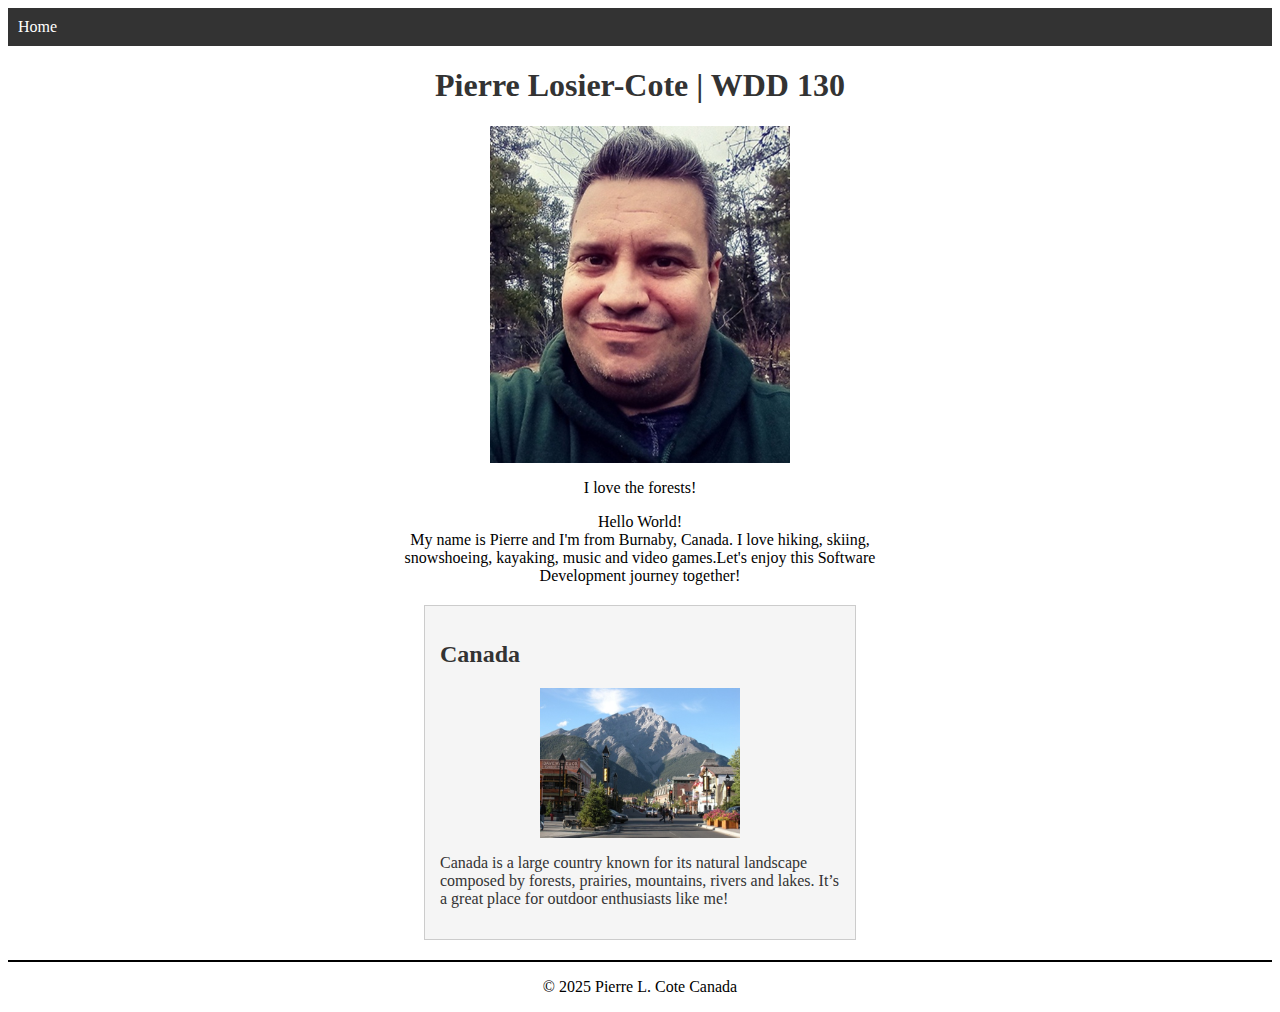
<file: index.html>
<!DOCTYPE html>
<html lang="en-us">
<head>
    <meta charset="utf-8">
    <meta name="viewport" content="width=device-width, initial-scale=1.0">
    <title>Pierre Losier-Cote | WDD 130</title>
    <meta name="description" content="Pierre Losier-Cote's WDD 130 home page, showcasing web development skills, personal interests, and information about Canada.">
    <meta name="author" content="Pierre Losier-Cote">
    <link rel="stylesheet" href="styles/styles.css">
</head>
<body>
    <header>
        <nav>
            <a href="https://byui-cse.github.io/wdd130-ww-course/">Home</a>
        </nav>
    </header>
    <main>
        <h1>Pierre Losier-Cote | WDD 130</h1>
        <img src="images/profile.jpg" alt="Pierre Losier-Cote">
        <p>I love the forests!</p>
        <p>Hello World!<br>
        My name is Pierre and I'm from Burnaby, Canada. I love hiking, skiing,<br>
        snowshoeing, kayaking, music and video games.Let's enjoy this Software<br>
        Development journey together!</p>
    </main>
    <aside>
        <h2>Canada</h2>
        <img src="images/mtrundle.jpg" alt="Canadian landscape">
        <p>Canada is a large country known for its natural landscape composed by forests, prairies, mountains, rivers and lakes. It’s a great place for outdoor enthusiasts like me!</p>
    </aside>
    <footer>
        <p>© 2025 Pierre L. Cote Canada</p>
    </footer>
</body>
</html>
</file>
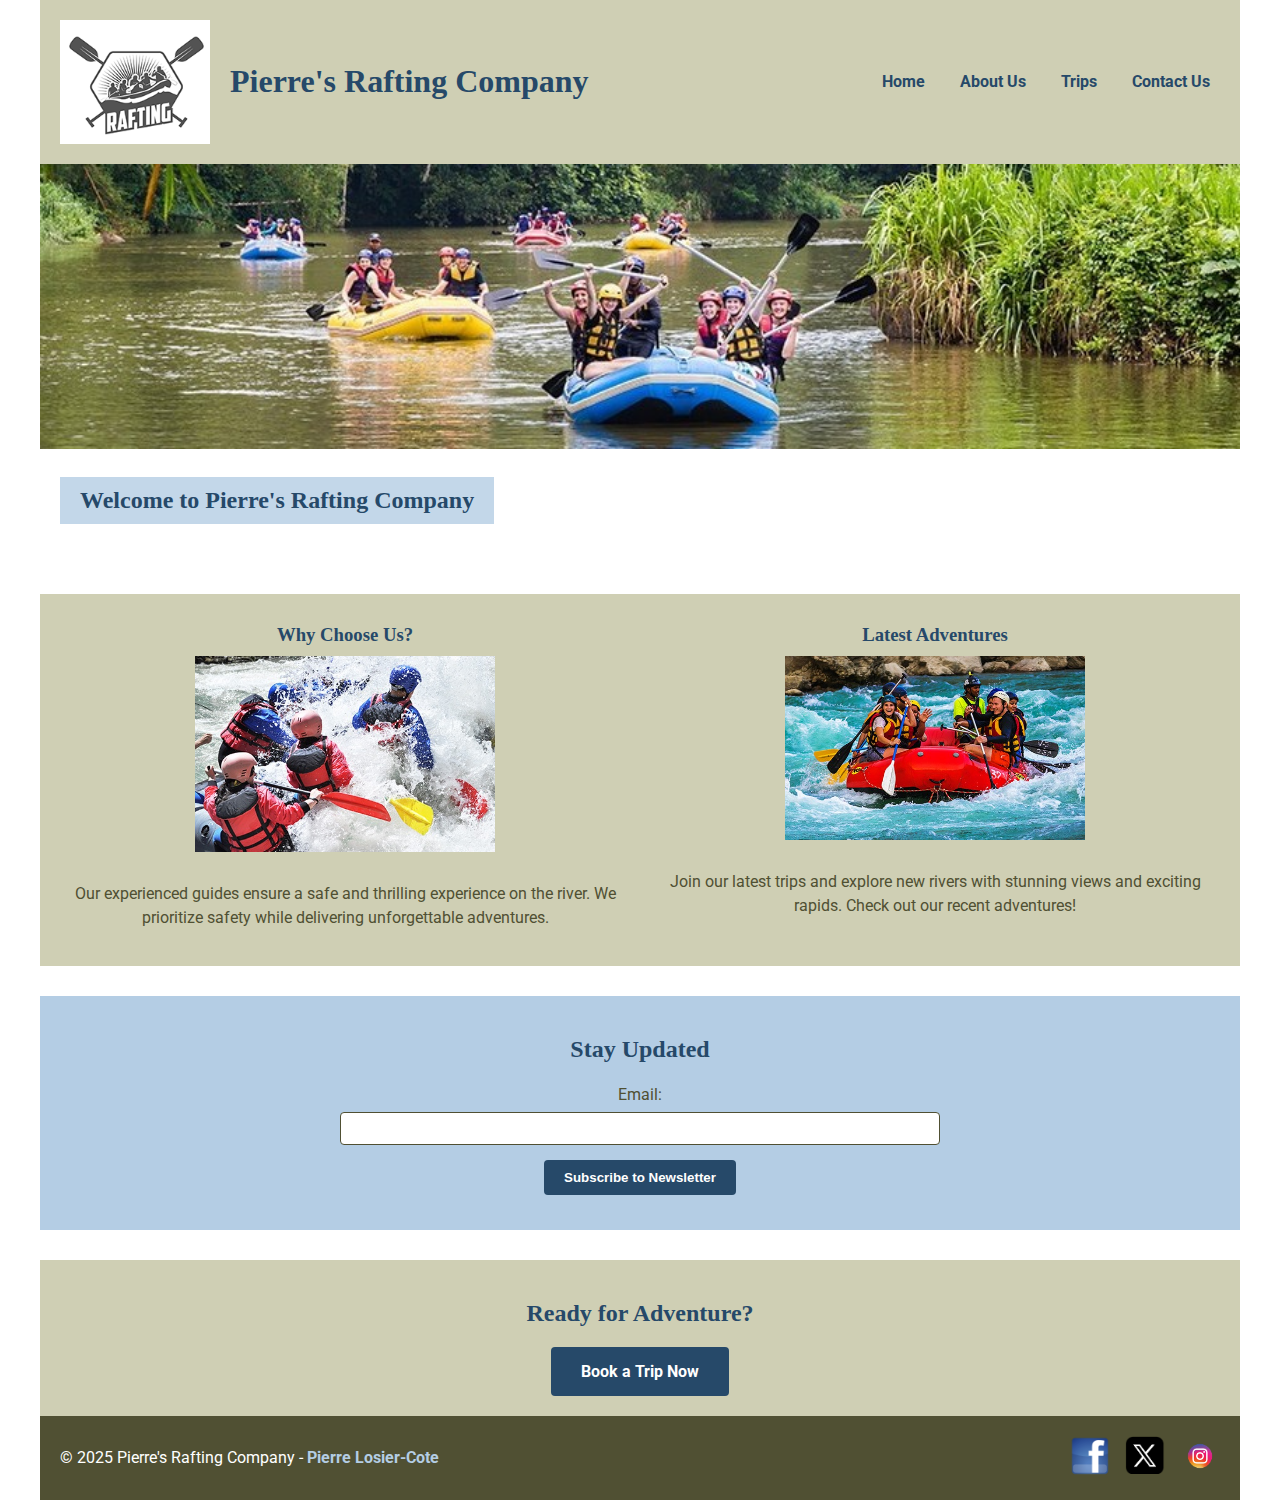
<file: wwr/index.html>
<!-- index.html -->
<!DOCTYPE html>
<html lang="en-US">
<head>
    <meta charset="UTF-8">
    <meta name="viewport" content="width=device-width, initial-scale=1.0">
    <meta name="description" content="Join Pierre's Rafting Company for thrilling whitewater rafting adventures. Book your trip, explore our services, and stay updated with our newsletter.">
    <meta name="author" content="Pierre Losier-Cote">
    <title>Home | Pierre's Rafting Company</title>
    
    <link rel="preconnect" href="https://fonts.googleapis.com">
    <link rel="preconnect" href="https://fonts.gstatic.com" crossorigin>
    <link href="https://fonts.googleapis.com/css2?family=Georgia:wght@400;700&family=Roboto:wght@400;700&display=swap" rel="stylesheet">
    
    <link rel="stylesheet" href="styles/rafting.css">
</head>
<body>
    <header>
        <img src="images/logo.png" alt="Rafting Company Logo">
        <h1>Pierre's Rafting Company</h1>
        <nav>
            <ul>
                <li><a href="index.html">Home</a></li>
                <li><a href="about.html">About Us</a></li>
                <li><a href="trips.html">Trips</a></li>
                <li><a href="contact.html">Contact Us</a></li>
            </ul>
        </nav>
    </header>
    
    <main>
        <div class="hero">
            <img src="images/hero-background.jpg" alt="Exciting rafting adventure">
            <h2>Welcome to Pierre's Rafting Company</h2>
        </div>
        
        <section class="features">
            <article class="feature-item">
                <h3>Why Choose Us?</h3>
                <img src="images/rafting4.jpg" alt="Experienced guides">
                <p>Our experienced guides ensure a safe and thrilling experience on the river. We prioritize safety while delivering unforgettable adventures.</p>
            </article>
            <article class="feature-item">
                <h3>Latest Adventures</h3>
                <img src="images/happy-client.jpg" alt="Recent rafting trip">
                <p>Join our latest trips and explore new rivers with stunning views and exciting rapids. Check out our recent adventures!</p>
            </article>
        </section>
        
        <section class="newsletter">
            <h2>Stay Updated</h2>
            <form action="subscribe.php" method="post">
                <p>
                    <label for="email-subscribe">Email:</label>
                    <input type="email" id="email-subscribe" name="email-subscribe" required>
                </p>
                <p>
                    <button type="submit">Subscribe to Newsletter</button>
                </p>
            </form>
        </section>
        
        <section class="cta">
            <h2>Ready for Adventure?</h2>
            <a href="trips.html" class="cta-button">Book a Trip Now</a>
        </section>
    </main>
    
    <footer>
        <p>© 2025 Pierre's Rafting Company - <a href="https://techshaman39.github.io/wdd130/" class="github-link">Pierre Losier-Cote</a></p>
        <div class="social-links">
            <a href="https://facebook.com"><img src="images/facebook.png" alt="Facebook"></a>
            <a href="https://twitter.com"><img src="images/twitter.png" alt="Twitter"></a>
            <a href="https://instagram.com"><img src="images/instagram.png" alt="Instagram"></a>
        </div>
    </footer>
</body>
</html>
</file>
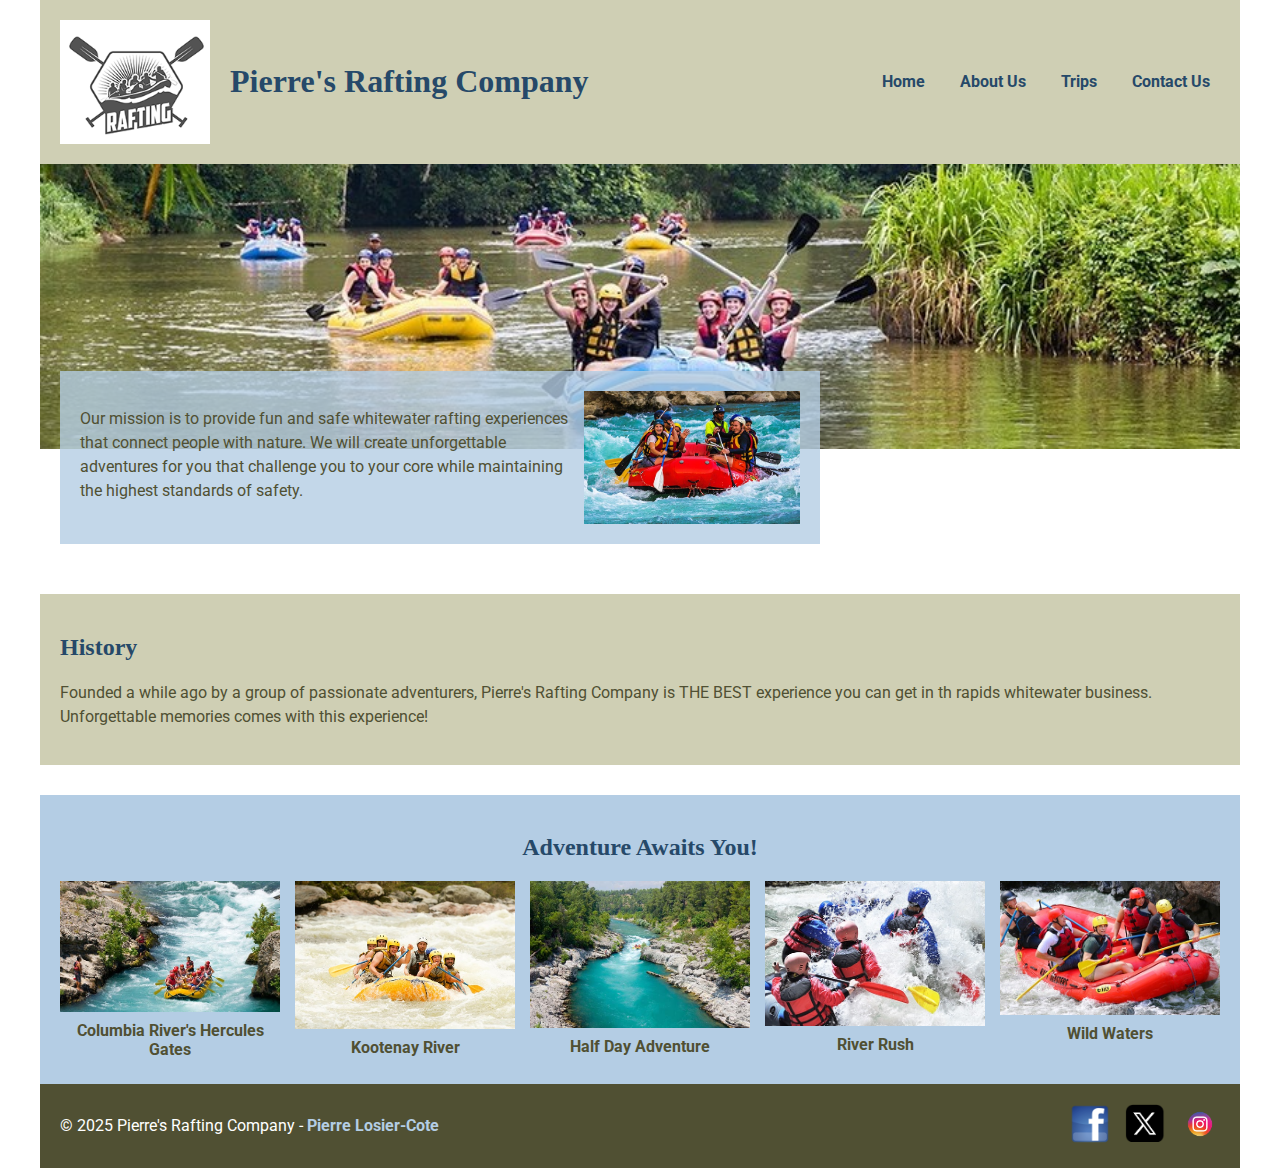
<file: wwr/about.html>
<!-- about.html -->
<!DOCTYPE html>
<html lang="en-US">
<head>
    <meta charset="UTF-8">
    <meta name="viewport" content="width=device-width, initial-scale=1.0">
    <meta name="description" content="Learn about our whitewater rafting company, our history, and our mission to provide exciting river adventures.">
    <meta name="author" content="Pierre Losier-Cote">
    <title>About Us | Pierre's Rafting Company</title>
    
    <link rel="preconnect" href="https://fonts.googleapis.com">
    <link rel="preconnect" href="https://fonts.gstatic.com" crossorigin>
    <link href="https://fonts.googleapis.com/css2?family=Georgia:wght@400;700&family=Roboto:wght@400;700&display=swap" rel="stylesheet">
    
    <link rel="stylesheet" href="styles/rafting.css">
</head>
<body>
    <header>
        <img src="images/logo.png" alt="Rafting Company Logo">
        <h1>Pierre's Rafting Company</h1>
        <nav>
            <ul>
                <li><a href="index.html">Home</a></li>
                <li><a href="about.html">About Us</a></li>
                <li><a href="trips.html">Trips</a></li>
                <li><a href="contact.html">Contact Us</a></li>
            </ul>
        </nav>
    </header>
    
    <main>
        <div class="hero">
            <img src="images/hero-background.jpg" alt="Rafting adventure on white waters">
            <article>
                <img src="images/happy-client.jpg" alt="Happy client enjoying rafting experience">
                <p>Our mission is to provide fun and safe whitewater rafting experiences that connect people with nature. We will create unforgettable adventures for you that challenge you to your core while maintaining the highest standards of safety.</p>
            </article>
        </div>
        
        <section class="history">
            <h2>History</h2>
            <p>Founded a while ago by a group of passionate adventurers, Pierre's Rafting Company is THE BEST experience you can get in th rapids whitewater business. Unforgettable memories comes with this experience!</p>
        </section>
        
        <section class="adventures">
            <h2>Adventure Awaits You!</h2>
            <div class="gallery">
                <figure>
                    <img src="images/rafting1.jpg" alt="Columbia River's Hercules Gates trip">
                    <figcaption>Columbia River's Hercules Gates</figcaption>
                </figure>
                <figure>
                    <img src="images/rafting2.jpg" alt="Kootenay River rafting trip">
                    <figcaption>Kootenay River</figcaption>
                </figure>
                <figure>
                    <img src="images/rafting3.jpg" alt="Half Day Adventure rafting trip">
                    <figcaption>Half Day Adventure</figcaption>
                </figure>
                <figure>
                    <img src="images/rafting4.jpg" alt="River Rush rafting trip">
                    <figcaption>River Rush</figcaption>
                </figure>
                <figure>
                    <img src="images/rafting5.jpg" alt="Wild Waters rafting trip">
                    <figcaption>Wild Waters</figcaption>
                </figure>
            </div>
        </section>
    </main>
    
    <footer>
        <p>© 2025 Pierre's Rafting Company - <a href="https://techshaman39.github.io/wdd130/" class="github-link">Pierre Losier-Cote</a></p>
        <div class="social-links">
            <a href="https://facebook.com"><img src="images/facebook.png" alt="Facebook"></a>
            <a href="https://twitter.com"><img src="images/twitter.png" alt="Twitter"></a>
            <a href="https://instagram.com"><img src="images/instagram.png" alt="Instagram"></a>
        </div>
    </footer>
</body>
</html>
</file>
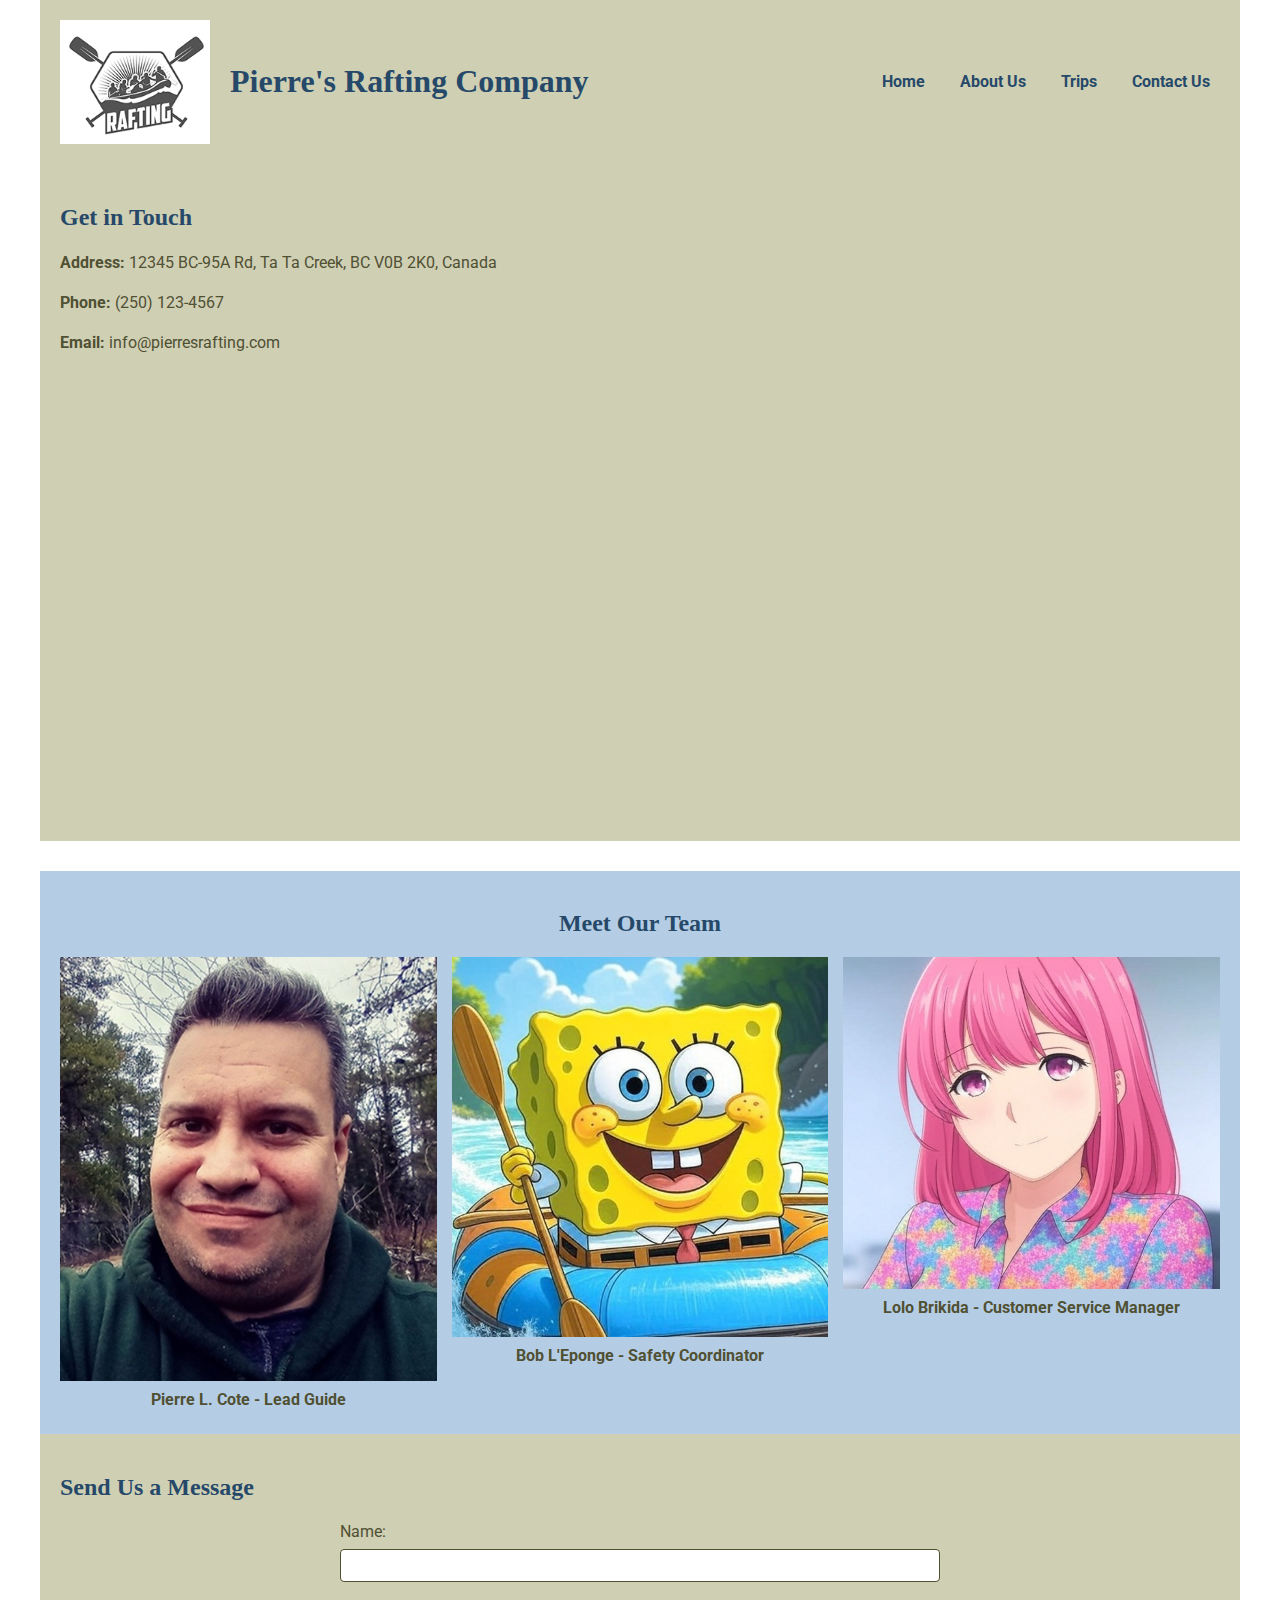
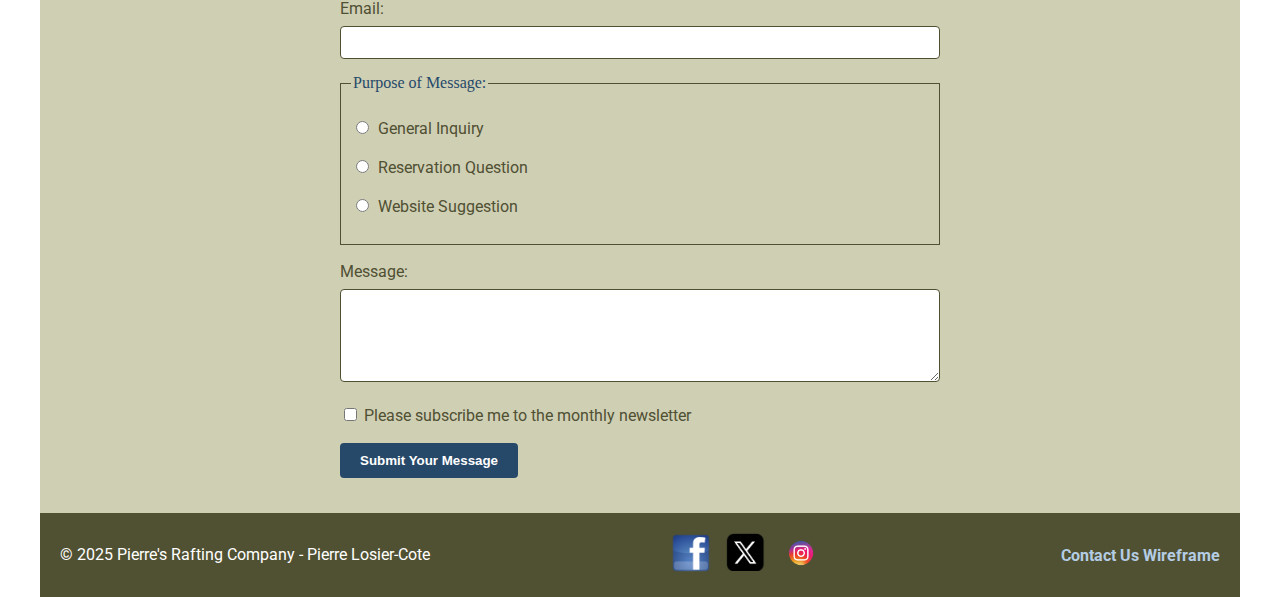
<file: wwr/contact.html>
<!-- contact.html -->
<!DOCTYPE html>
<html lang="en-US">
<head>
    <meta charset="UTF-8">
    <meta name="viewport" content="width=device-width, initial-scale=1.0">
    <meta name="description" content="Contact Pierre's Rafting Company for inquiries, reservations, or suggestions. Reach us by phone, email, or our online form.">
    <meta name="author" content="Pierre Losier-Cote">
    <title>Contact Us | Pierre's Rafting Company</title>
    
    <link rel="preconnect" href="https://fonts.googleapis.com">
    <link rel="preconnect" href="https://fonts.gstatic.com" crossorigin>
    <link href="https://fonts.googleapis.com/css2?family=Georgia:wght@400;700&family=Roboto:wght@400;700&display=swap" rel="stylesheet">
    
    <link rel="stylesheet" href="styles/rafting.css">
</head>
<body>
    <header>
        <img src="images/logo.png" alt="Rafting Company Logo">
        <h1>Pierre's Rafting Company</h1>
        <nav>
            <ul>
                <li><a href="index.html">Home</a></li>
                <li><a href="about.html">About Us</a></li>
                <li><a href="trips.html">Trips</a></li>
                <li><a href="contact.html">Contact Us</a></li>
            </ul>
        </nav>
    </header>
    
    <main>
        <div class="contact-info">
            <h2>Get in Touch</h2>
            <p><strong>Address:</strong> 12345 BC-95A Rd, Ta Ta Creek, BC V0B 2K0, Canada</p>
            <p><strong>Phone:</strong> (250) 123-4567</p>
            <p><strong>Email:</strong> info@pierresrafting.com</p>
            <iframe src="https://www.google.com/maps/embed?pb=!1m14!1m12!1m3!1d12253.661407339503!2d-115.77663715640239!3d49.78578307799183!2m3!1f0!2f0!3f0!3m2!1i1024!2i768!4f13.1!5e0!3m2!1sen!2sie!4v1743886638300!5m2!1sen!2sie" width="600" height="450" allowfullscreen="" loading="lazy" referrerpolicy="no-referrer-when-downgrade"></iframe>
        </div>
        
        <section class="employee-profiles">
            <h2>Meet Our Team</h2>
            <div class="gallery">
                <figure>
                    <img src="images/employee1.jpg" alt="Pierre L. Cote smiling">
                    <figcaption>Pierre L. Cote - Lead Guide</figcaption>
                </figure>
                <figure>
                    <img src="images/employee2.jpg" alt="Bob L'Eponge smiling"><!-- ©1996 Stephen Hillenburg, Nickelodeon, SpongeBob. I don't own the rights for this image. -->
                    <figcaption>Bob L'Eponge - Safety Coordinator</figcaption>
                </figure>
                <figure>
                    <img src="images/employee3.jpg" alt="Lolo Brikida smiling"><!-- ©2001 Hiroaki Honnizumi, Zexcs, Tonagura!. I don't own the rights for this image. -->
                    <figcaption>Lolo Brikida - Customer Service Manager</figcaption>
                </figure>
            </div>
        </section>
        
        <section class="contact-form">
            <h2>Send Us a Message</h2>
            <form action="submit-contact.php" method="post">
                <p>
                    <label for="name">Name:</label>
                    <input type="text" id="name" name="name" required>
                </p>
                <p>
                    <label for="email">Email:</label>
                    <input type="email" id="email" name="email" required>
                </p>
                <fieldset>
                    <legend>Purpose of Message:</legend>
                    <p><label><input type="radio" id="purpose-general" name="purpose" value="general" required> General Inquiry</label></p>
                    <p><label><input type="radio" id="purpose-reservation" name="purpose" value="reservation"> Reservation Question</label></p>
                    <p><label><input type="radio" id="purpose-suggestion" name="purpose" value="suggestion"> Website Suggestion</label></p>
                </fieldset>
                <p>
                    <label for="message">Message:</label>
                    <textarea id="message" name="message" rows="5" required></textarea>
                </p>
                <p>
                    <label><input type="checkbox" id="newsletter" name="newsletter" value="yes"> Please subscribe me to the monthly newsletter</label>
                </p>
                <p>
                    <button type="submit">Submit Your Message</button>
                </p>
            </form>
        </section>
    </main>
    
    <footer>
        <p>© 2025 Pierre's Rafting Company - <a href="https://techshaman39.github.io/wdd130/" class="github-link"></a>Pierre Losier-Cote</p>
        <div class="social-links">
            <a href="https://facebook.com"><img src="images/facebook.png" alt="Facebook"></a>
            <a href="https://twitter.com"><img src="images/twitter.png" alt="Twitter"></a>
            <a href="https://instagram.com"><img src="images/instagram.png" alt="Instagram"></a>
        </div>
        <a href="https://app.moqups.com/haUOAlHpwNCGWFlmJABrwLBFGuDVRjg5/view/page/ad64222d5" class="wireframe-link">Contact Us Wireframe</a>
    </footer>
</body>
</html>
</file>
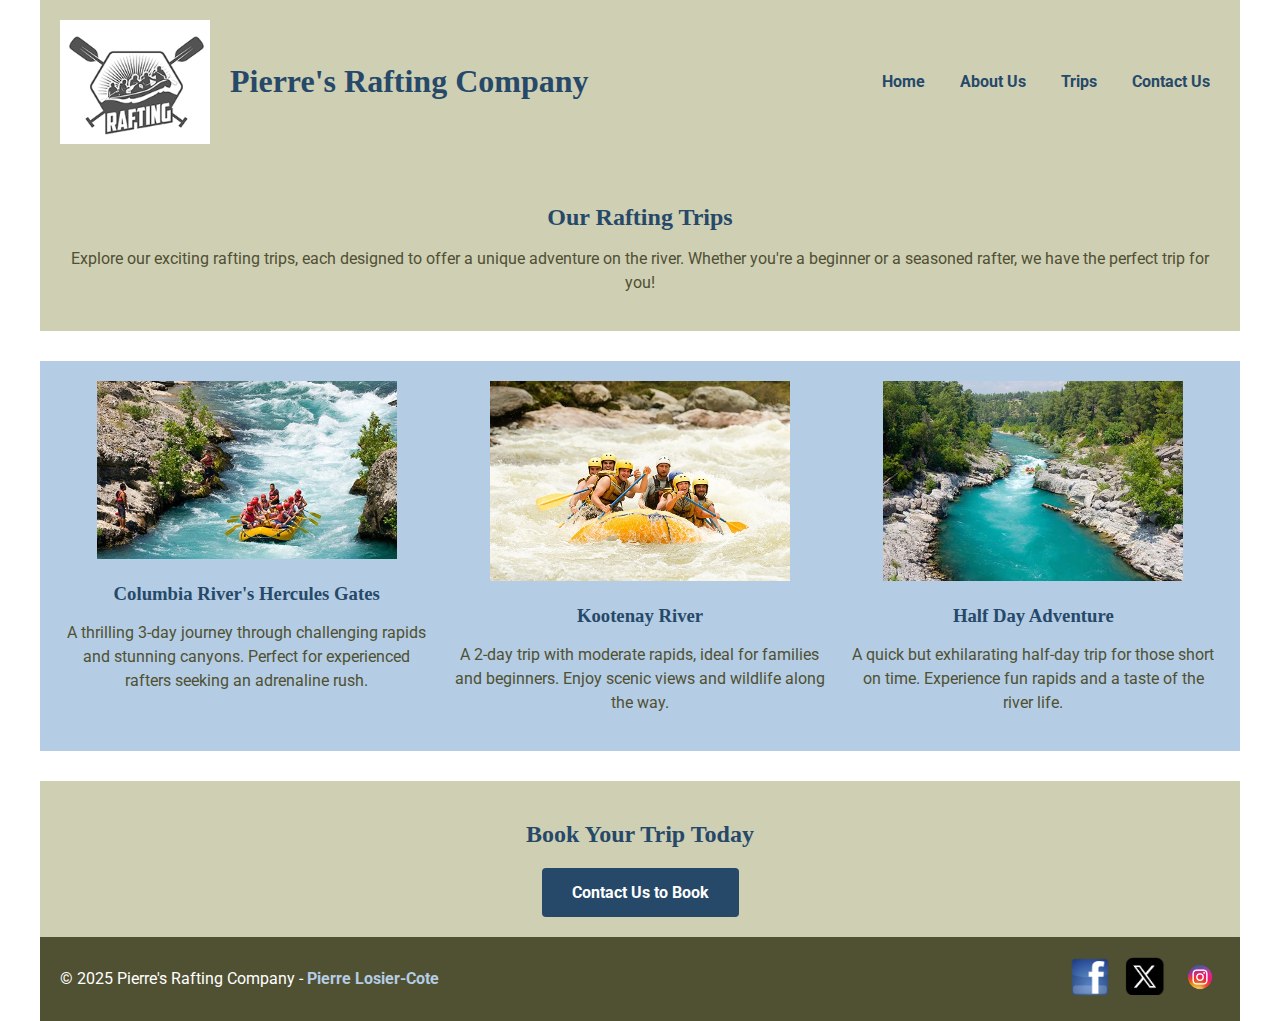
<file: wwr/trips.html>
<!-- trips.html -->
<!DOCTYPE html>
<html lang="en-US">
<head>
    <meta charset="UTF-8">
    <meta name="viewport" content="width=device-width, initial-scale=1.0">
    <meta name="description" content="Explore the exciting rafting trips offered by Pierre's Rafting Company. Choose your adventure and book today!">
    <meta name="author" content="Pierre Losier-Cote">
    <title>Trips | Pierre's Rafting Company</title>
    
    <link rel="preconnect" href="https://fonts.googleapis.com">
    <link rel="preconnect" href="https://fonts.gstatic.com" crossorigin>
    <link href="https://fonts.googleapis.com/css2?family=Georgia:wght@400;700&family=Roboto:wght@400;700&display=swap" rel="stylesheet">
    
    <link rel="stylesheet" href="styles/rafting.css">
</head>
<body>
    <header>
        <img src="images/logo.png" alt="Rafting Company Logo">
        <h1>Pierre's Rafting Company</h1>
        <nav>
            <ul>
                <li><a href="index.html">Home</a></li>
                <li><a href="about.html">About Us</a></li>
                <li><a href="trips.html">Trips</a></li>
                <li><a href="contact.html">Contact Us</a></li>
            </ul>
        </nav>
    </header>
    
    <main>
        <section class="trips-intro">
            <h2>Our Rafting Trips</h2>
            <p>Explore our exciting rafting trips, each designed to offer a unique adventure on the river. Whether you're a beginner or a seasoned rafter, we have the perfect trip for you!</p>
        </section>
        
        <section class="trips-list">
            <article class="trip-item">
                <img src="images/rafting1.jpg" alt="Columbia River's Hercules Gates trip">
                <h3>Columbia River's Hercules Gates</h3>
                <p>A thrilling 3-day journey through challenging rapids and stunning canyons. Perfect for experienced rafters seeking an adrenaline rush.</p>
            </article>
            <article class="trip-item">
                <img src="images/rafting2.jpg" alt="Kootenay River trip">
                <h3>Kootenay River</h3>
                <p>A 2-day trip with moderate rapids, ideal for families and beginners. Enjoy scenic views and wildlife along the way.</p>
            </article>
            <article class="trip-item">
                <img src="images/rafting3.jpg" alt="Half Day Adventure trip">
                <h3>Half Day Adventure</h3>
                <p>A quick but exhilarating half-day trip for those short on time. Experience fun rapids and a taste of the river life.</p>
            </article>
        </section>
        
        <section class="cta">
            <h2>Book Your Trip Today</h2>
            <a href="contact.html" class="cta-button">Contact Us to Book</a>
        </section>
    </main>
    
    <footer>
        <p>© 2025 Pierre's Rafting Company - <a href="https://techshaman39.github.io/wdd130/" class="github-link">Pierre Losier-Cote</a></p>
        <div class="social-links">
            <a href="https://facebook.com"><img src="images/facebook.png" alt="Facebook"></a>
            <a href="https://twitter.com"><img src="images/twitter.png" alt="Twitter"></a>
            <a href="https://instagram.com"><img src="images/instagram.png" alt="Instagram"></a>
        </div>
    </footer>
</body>
</html>
</file>
<file: styles/styles.css>
main {
    max-width: 800px;
    margin: 0 auto; 
}
main img {
    width: 300px;
    height: auto;
    display: block;
    margin: 0 auto;
}
main p {
    text-align: center;
}
aside {
    width: 400px;
    margin: 20px auto;
    border: 1px solid #ccc;
    padding: 15px;
    background-color: #f5f5f5;
    color: #333;
}
aside img {
    width: 200px;
    height: auto;
    display: block;
    margin: 0 auto;
}
nav {
    background-color: #333;
    padding: 10px;
}
nav a {
    color: #fff;
    text-decoration: none;
}
h1 {
    font-size: 2em;
    text-align: center;
    color: #333;
}
p {
    padding: 0;
}
footer {
    margin-top: 20px;
    border-top: 2px solid #000;
    text-align: center; 
}
</file>
<file: wwr/styles/rafting.css>
/* rafting.css */
:root {
    --primary-color: #505033;   /* olive green */
    --secondary-color: #264969; /* deep blue */
    --accent1-color: #CFCFB4;   /* light beige */
    --accent2-color: #B4CDE4;   /* light blue */
}

body {
    font-family: 'Roboto', sans-serif;
    max-width: 1200px;
    margin: 0 auto;
    padding: 0;
}

h1, h2, h3, h4 {
    font-family: 'Georgia', serif;
    color: var(--secondary-color);
}

p {
    color: var(--primary-color);
    line-height: 1.5;
}

/* Header Styles */
header {
    display: grid;
    grid-template-columns: auto 1fr auto;
    align-items: center;
    padding: 20px;
    background-color: var(--accent1-color);
    gap: 20px;
}

header img {
    max-width: 150px;
    height: auto;
}

header h1 {
    margin: 0;
}

nav ul {
    display: flex;
    list-style: none;
    padding: 0;
    margin: 0;
    gap: 15px;
}

nav a {
    color: var(--secondary-color);
    text-decoration: none;
    padding: 10px;
    font-weight: 700;
}

nav a:hover {
    background-color: var(--accent2-color);
}

/* Hero Section */
.hero {
    position: relative;
    margin-bottom: 30px;
    min-height: 400px; /* Add minimum height to prevent overlap */
}

.hero img {
    display: block;
    width: 100%;
    height: auto;
}

.hero article {
    position: absolute;
    bottom: 20px;
    left: 20px;
    background-color: rgba(180, 205, 228, 0.8);
    padding: 20px;
    max-width: 60%;
}

.hero article img {
    float: right;
    max-width: 30%;
    margin-left: 10px;
}

.hero h2 {
    position: absolute;
    bottom: 20px;
    left: 20px;
    background-color: rgba(180, 205, 228, 0.8);
    padding: 10px 20px;
    color: var(--secondary-color);
}

/* History Section */
.history {
    padding: 20px;
    margin-bottom: 30px;
    background-color: var(--accent1-color);
}

/* Adventures Section */
.adventures {
    padding: 20px;
    background-color: var(--accent2-color);
    text-align: center;
}

/* Reusable Gallery Styles */
.gallery {
    display: flex;
    justify-content: space-between;
    gap: 15px;
    margin-top: 20px;
}

figure {
    margin: 0;
    flex: 1;
}

figure img {
    width: 100%;
    height: auto;
    object-fit: cover;
}

figcaption {
    color: var(--primary-color);
    padding: 5px;
    font-weight: 700;
}

/* Features Section with CSS Grid */
.features {
    display: grid;
    grid-template-columns: repeat(auto-fit, minmax(300px, 1fr)); /* Make responsive */
    gap: 20px;
    padding: 20px;
    background-color: var(--accent1-color);
    margin-bottom: 30px;
}

.feature-item {
    text-align: center;
}

.feature-item img {
    width: 100%;
    max-width: 300px;
    height: auto;
    margin-bottom: 10px;
}

.feature-item h3 {
    margin: 10px 0;
}

/* Newsletter Section */
.newsletter {
    padding: 20px;
    background-color: var(--accent2-color);
    text-align: center;
    margin-bottom: 30px;
}

.newsletter h2 {
    margin-bottom: 20px;
}

.newsletter form {
    max-width: 600px;
    margin: 0 auto;
}

.newsletter p {
    margin: 15px 0;
}

.newsletter label {
    display: block;
    color: var(--primary-color);
    margin-bottom: 5px;
}

.newsletter input[type="email"] {
    width: 100%;
    padding: 8px;
    border: 1px solid var(--primary-color);
    border-radius: 4px;
    box-sizing: border-box;
}

.newsletter button {
    background-color: var(--secondary-color);
    color: white;
    padding: 10px 20px;
    border: none;
    border-radius: 4px;
    font-weight: 700;
    cursor: pointer;
}

.newsletter button:hover {
    background-color: var(--accent2-color);
    color: var(--primary-color);
}

/* Contact Page Styles */
.contact-info {
    padding: 20px;
    background-color: var(--accent1-color);
    margin-bottom: 30px;
}

.contact-info iframe {
    display: block;
    width: 100%;
    max-width: 600px;
    height: 450px;
    margin-top: 15px;
    border: none;
}

.employee-profiles {
    padding: 20px;
    background-color: var(--accent2-color);
    text-align: center;
}

.contact-form {
    padding: 20px;
    background-color: var(--accent1-color);
}

.contact-form form {
    max-width: 600px;
    margin: 0 auto;
}

.contact-form p {
    margin: 15px 0;
}

.contact-form label {
    display: block;
    color: var(--primary-color);
    margin-bottom: 5px;
}

.contact-form input[type="text"],
.contact-form input[type="email"],
.contact-form textarea {
    width: 100%;
    padding: 8px;
    border: 1px solid var(--primary-color);
    border-radius: 4px;
    box-sizing: border-box;
}

.contact-form fieldset {
    border: 1px solid var(--primary-color);
    padding: 10px;
    margin: 15px 0;
}

.contact-form legend {
    color: var(--secondary-color);
    font-family: 'Georgia', serif;
}

.contact-form input[type="radio"] {
    margin-right: 5px;
}

.contact-form button {
    background-color: var(--secondary-color);
    color: white;
    padding: 10px 20px;
    border: none;
    border-radius: 4px;
    font-weight: 700;
    cursor: pointer;
}

.contact-form button:hover {
    background-color: var(--accent2-color);
    color: var(--primary-color);
}

/* Call to Action Section */
.cta {
    text-align: center;
    padding: 20px;
    background-color: var(--accent1-color);
}

.cta h2 {
    margin-bottom: 20px;
}

.cta-button {
    display: inline-block;
    background-color: var(--secondary-color);
    color: white;
    padding: 15px 30px;
    text-decoration: none;
    border-radius: 4px;
    font-weight: 700;
}

.cta-button:hover {
    background-color: var(--accent2-color);
    color: var(--primary-color);
}

/* Trips Intro Section */
.trips-intro {
    padding: 20px;
    text-align: center;
    background-color: var(--accent1-color);
    margin-bottom: 30px;
}

.trips-intro h2 {
    margin-bottom: 10px;
}

/* Trips List Section with CSS Grid */
.trips-list {
    display: grid;
    grid-template-columns: repeat(auto-fit, minmax(300px, 1fr));
    gap: 20px;
    padding: 20px;
    background-color: var(--accent2-color);
    margin-bottom: 30px;
}

.trip-item {
    text-align: center;
}

.trip-item img {
    width: 100%;
    max-width: 300px;
    height: auto;
    margin-bottom: 10px;
}

.trip-item h3 {
    margin: 10px 0;
}

/* Footer Styles */
footer {
    display: flex;
    justify-content: space-between;
    align-items: center;
    padding: 20px;
    background-color: var(--primary-color);
    color: white;
}

footer p {
    color: white;
    margin: 0;
}

.social-links {
    display: flex;
    gap: 15px;
}

footer img {
    max-width: 40px;
    height: auto;
}

footer a {
    text-decoration: none;
}

footer a.github-link {
    color: var(--accent2-color);
    font-weight: 700;
    text-decoration: none;
}

footer a.github-link:hover {
    text-decoration: underline;
}

footer a.wireframe-link {
    color: var(--accent2-color);
    font-weight: 700;
}

footer a.wireframe-link:hover {
    text-decoration: underline;
}
</file>
